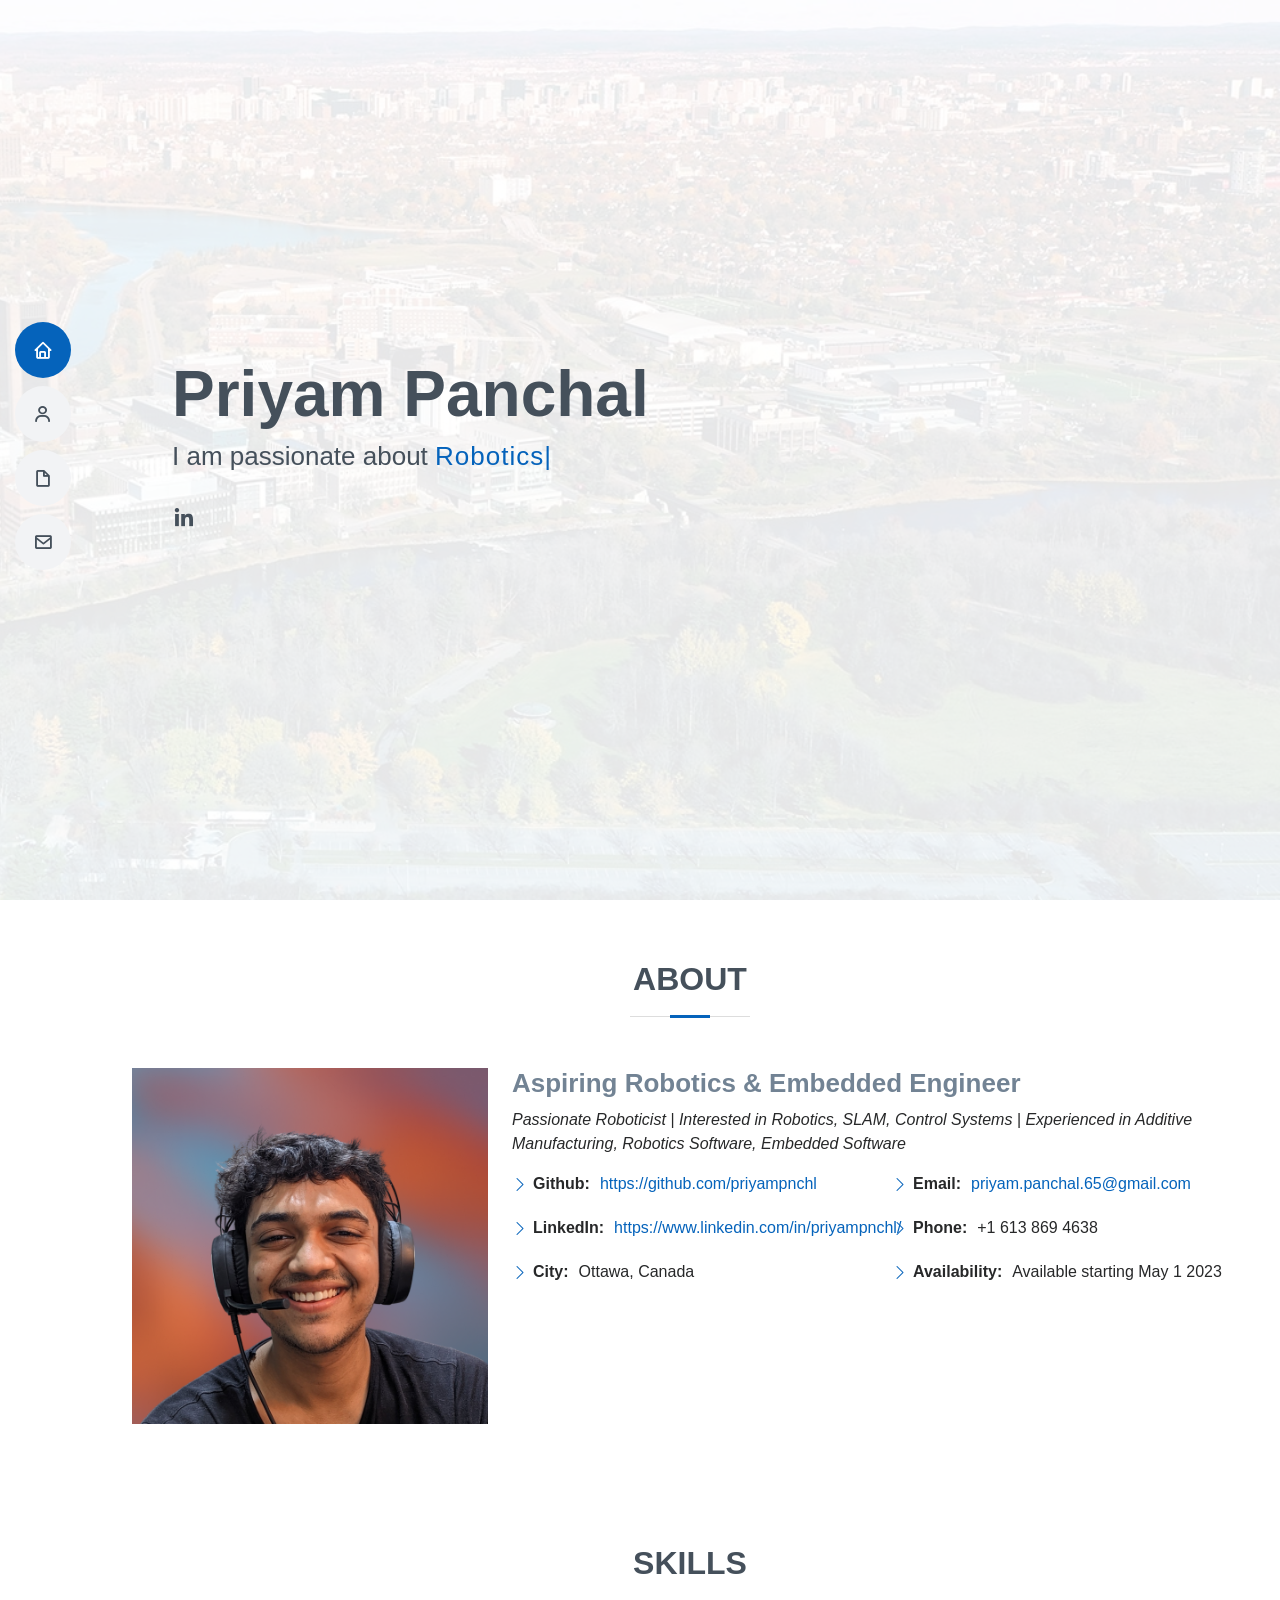
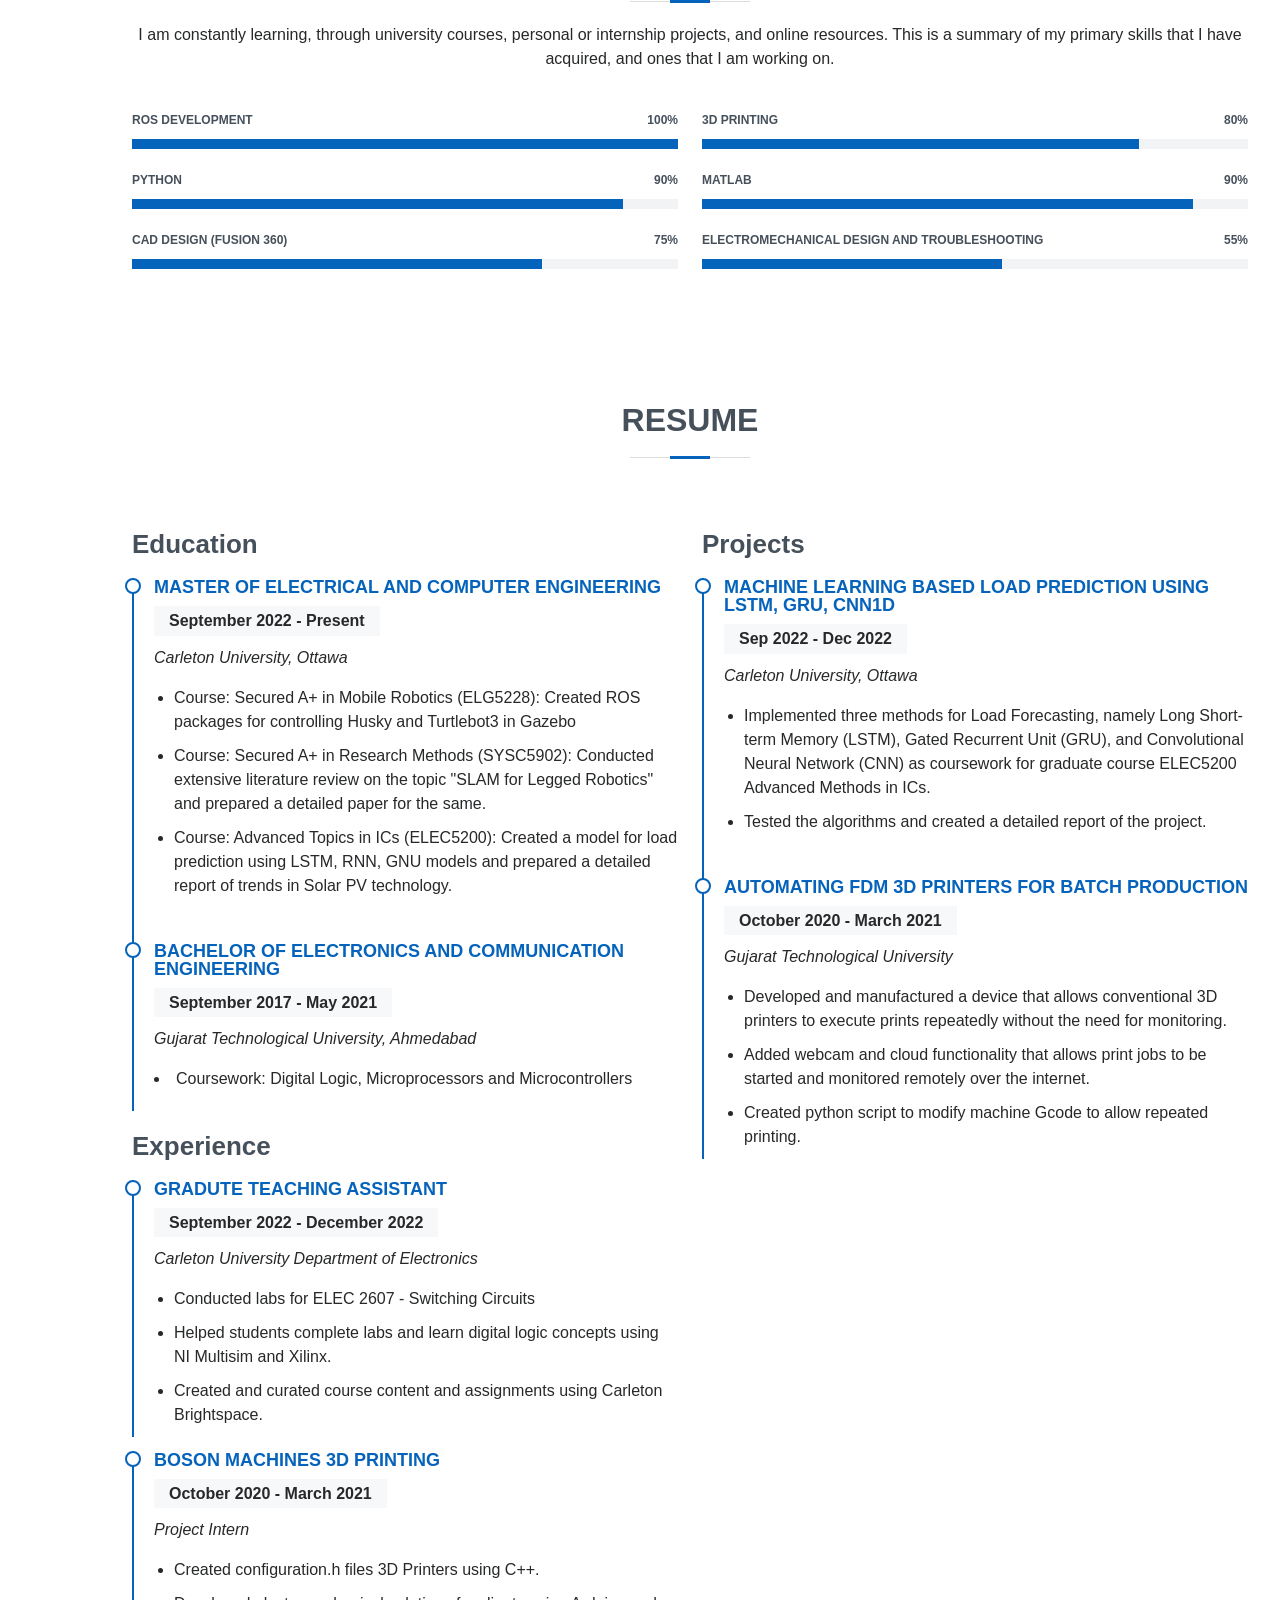
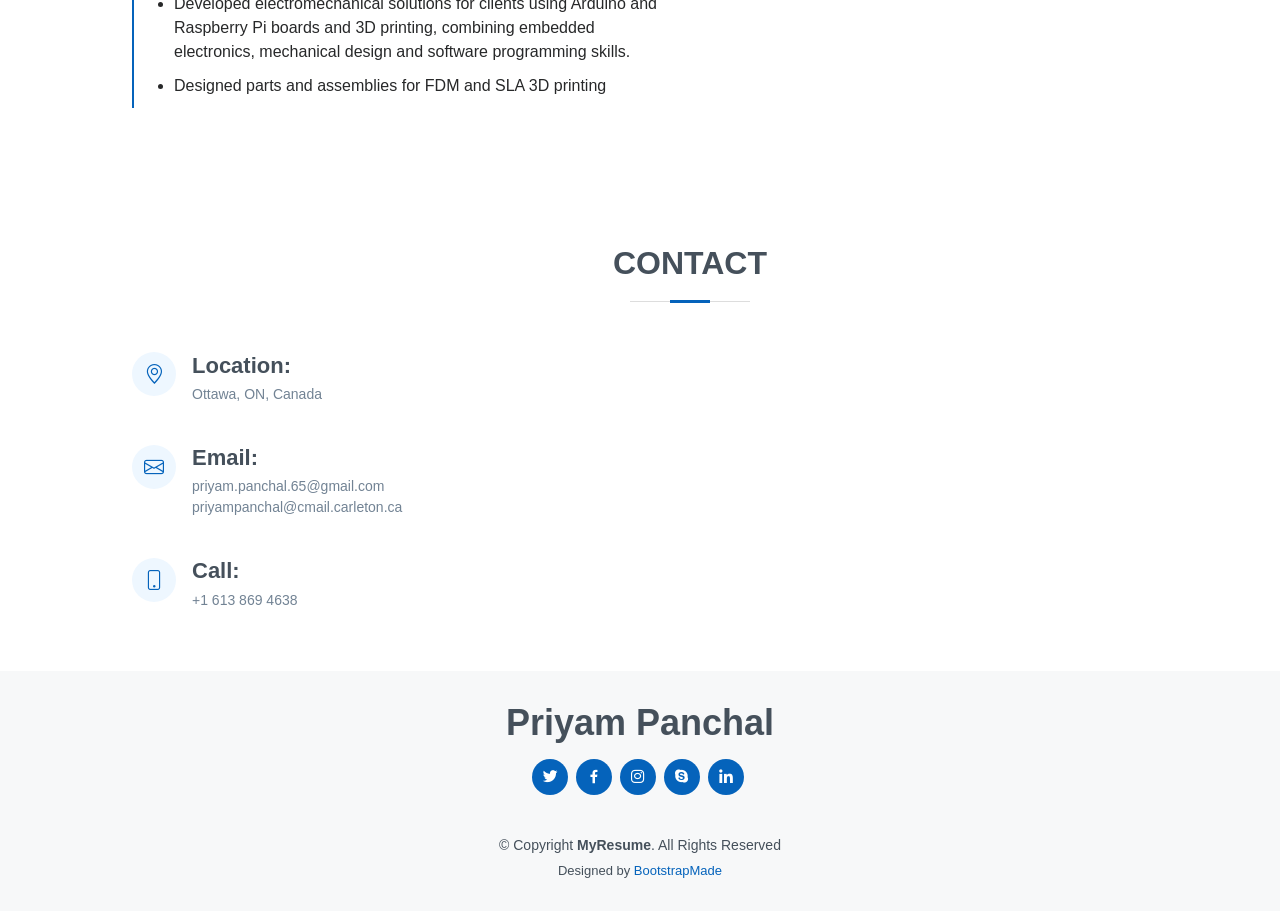
<file: index.html>
<!DOCTYPE html>
<html lang="en">

<head>
  <meta charset="utf-8">
  <meta content="width=device-width, initial-scale=1.0" name="viewport">

  <title>Priyam Panchal</title>
  <meta content="" name="description">
  <meta content="" name="keywords">

  <!-- Favicons -->
  <link href="assets\img\favicon-32x32.png" rel="icon">
  <link href="assets/img/apple-touch-icon.png" rel="apple-touch-icon">


  <!-- Vendor CSS Files -->
  <link href="assets/vendor/aos/aos.css" rel="stylesheet">
  <link href="assets/vendor/bootstrap/css/bootstrap.min.css" rel="stylesheet">
  <link href="assets/vendor/bootstrap-icons/bootstrap-icons.css" rel="stylesheet">
  <link href="assets/vendor/boxicons/css/boxicons.min.css" rel="stylesheet">
  <link href="assets/vendor/glightbox/css/glightbox.min.css" rel="stylesheet">
  <link href="assets/vendor/swiper/swiper-bundle.min.css" rel="stylesheet">


  <!-- Template Main CSS File -->
  <link href="assets/css/style.css" rel="stylesheet">

  <!-- =======================================================
  * Template Name: MyResume - v4.10.0
  * Template URL: https://bootstrapmade.com/free-html-bootstrap-template-my-resume/
  * Author: BootstrapMade.com
  * License: https://bootstrapmade.com/license/
  ======================================================== -->
</head>

<body>

  <!-- ======= Mobile nav toggle button ======= -->
  <!-- <button type="button" class="mobile-nav-toggle d-xl-none"><i class="bi bi-list mobile-nav-toggle"></i></button> -->
  <i class="bi bi-list mobile-nav-toggle d-lg-none"></i>
  <!-- ======= Header ======= -->
  <header id="header" class="d-flex flex-column justify-content-center">

    <nav id="navbar" class="navbar nav-menu">
      <ul>
        <li><a href="#hero" class="nav-link scrollto active"><i class="bx bx-home"></i> <span>Home</span></a></li>
        <li><a href="#about" class="nav-link scrollto"><i class="bx bx-user"></i> <span>About</span></a></li>
        <li><a href="#resume" class="nav-link scrollto"><i class="bx bx-file-blank"></i> <span>Resume</span></a></li>
        <!-- <li><a href="#portfolio" class="nav-link scrollto"><i class="bx bx-book-content"></i> <span>Portfolio</span></a> -->
        </li>
        <!-- <li><a href="#services" class="nav-link scrollto"><i class="bx bx-server"></i> <span>Services</span></a></li> -->
        <li><a href="#contact" class="nav-link scrollto"><i class="bx bx-envelope"></i> <span>Contact</span></a></li>
      </ul>
    </nav><!-- .nav-menu -->

  </header><!-- End Header -->

  <!-- ======= Hero Section ======= -->
  <section id="hero" class="d-flex flex-column justify-content-center">
    <div class="container" data-aos="zoom-in" data-aos-delay="100">
      <h1>Priyam Panchal</h1>
      <p>I am passionate about <span class="typed" data-typed-items="Robotics, Software, Building Solutions"></span></p>
      <div class="social-links">
        <!-- <a href="#" class="twitter"><i class="bx bxl-twitter"></i></a> -->
        <!-- <a href="#" class="facebook"><i class="bx bxl-facebook"></i></a> -->
        <!-- <a href="#" class="instagram"><i class="bx bxl-instagram"></i></a> -->
        <!-- <a href="#" class="google-plus"><i class="bx bxl-skype"></i></a> -->
        <a href="https://www.linkedin.com/in/priyampnchl/" class="linkedin"><i class="bx bxl-linkedin"></i></a>
      </div>
    </div>
  </section><!-- End Hero -->

  <main id="main">

    <!-- ======= About Section ======= -->
    <section id="about" class="about">
      <div class="container" data-aos="fade-up">

        <div class="section-title">
          <h2>About</h2>
          <p></p>
        </div>

        <div class="row">
          <div class="col-lg-4">
            <img src="assets\img\Me_blur_bg.png" class="img-fluid" alt="">
          </div>
          <div class="col-lg-8 pt-4 pt-lg-0 content">
            <h3>Aspiring Robotics &amp; Embedded Engineer</h3>
            <p class="fst-italic">
              Passionate Roboticist | Interested in Robotics, SLAM, Control Systems | Experienced in Additive
              Manufacturing, Robotics Software, Embedded Software
            </p>
            <div class="row">
              <div class="col-lg-6">
                <ul>
                  <li><i class="bi bi-chevron-right"></i> <strong>Github:</strong>
                    <span><a href="https://github.com/priyampnchl ">https://github.com/priyampnchl</a></span>
                  </li>
                  <li><i class="bi bi-chevron-right"></i> <strong>LinkedIn:</strong>
                    <span><a
                        href="https://www.linkedin.com/in/priyampnchl/">https://www.linkedin.com/in/priyampnchl/</a></span>
                  </li>
                  <li><i class="bi bi-chevron-right"></i> <strong>City:</strong> <span>Ottawa, Canada</span></li>
                </ul>
              </div>
              <div class="col-lg-6">
                <ul>

                  <li><i class="bi bi-chevron-right"></i> <strong>Email:</strong>
                    <span><a href="mailto:priyam.panchal.65@gmail.com">priyam.panchal.65@gmail.com</a></span>
                  </li>
                  <li><i class="bi bi-chevron-right"></i> <strong>Phone:</strong> <span>+1 613 869 4638</span></li>
                  <li><i class="bi bi-chevron-right"></i> <strong>Availability:</strong> <span>Available starting May 1
                      2023</span></li>
                </ul>
              </div>
            </div>
            <p>

            </p>
          </div>
        </div>

      </div>
    </section><!-- End About Section -->

    <!-- ======= Skills Section ======= -->
    <section id="skills" class="skills section-bg">
      <div class="container" data-aos="fade-up">

        <div class="section-title">
          <h2>Skills</h2>
          <p>I am constantly learning, through university courses, personal or internship projects, and online
            resources. This is a summary of my primary skills that I have acquired, and ones that I am working on.</p>
        </div>

        <div class="row skills-content">

          <div class="col-lg-6">

            <div class="progress">
              <span class="skill">ROS Development <i class="val">100%</i></span>
              <div class="progress-bar-wrap">
                <div class="progress-bar" role="progressbar" aria-valuenow="100" aria-valuemin="0" aria-valuemax="100">
                </div>
              </div>
            </div>

            <div class="progress">
              <span class="skill">Python <i class="val">90%</i></span>
              <div class="progress-bar-wrap">
                <div class="progress-bar" role="progressbar" aria-valuenow="90" aria-valuemin="0" aria-valuemax="100">
                </div>
              </div>
            </div>

            <div class="progress">
              <span class="skill">CAD Design (Fusion 360) <i class="val">75%</i></span>
              <div class="progress-bar-wrap">
                <div class="progress-bar" role="progressbar" aria-valuenow="75" aria-valuemin="0" aria-valuemax="100">
                </div>
              </div>
            </div>

          </div>

          <div class="col-lg-6">

            <div class="progress">
              <span class="skill">3D printing <i class="val">80%</i></span>
              <div class="progress-bar-wrap">
                <div class="progress-bar" role="progressbar" aria-valuenow="80" aria-valuemin="0" aria-valuemax="100">
                </div>
              </div>
            </div>

            <div class="progress">
              <span class="skill">MATLAB <i class="val">90%</i></span>
              <div class="progress-bar-wrap">
                <div class="progress-bar" role="progressbar" aria-valuenow="90" aria-valuemin="0" aria-valuemax="100">
                </div>
              </div>
            </div>

            <div class="progress">
              <span class="skill">Electromechanical design and troubleshooting <i class="val">55%</i></span>
              <div class="progress-bar-wrap">
                <div class="progress-bar" role="progressbar" aria-valuenow="55" aria-valuemin="0" aria-valuemax="100">
                </div>
              </div>
            </div>
          </div>
        </div>
      </div>
    </section><!-- End Skills Section -->

    <!-- ======= Resume Section ======= -->
    <section id="resume" class="resume">
      <div class="container aos-init aos-animate" data-aos="fade-up">

        <div class="section-title">
          <h2>Resume</h2>
        </div>

        <div class="row">
          <div class="col-lg-6">
            <h3 class="resume-title">Education</h3>
            <div class="resume-item">
              <h4>Master of Electrical and Computer Engineering</h4>
              <h5>September 2022 - Present</h5>
              <p><em>Carleton University, Ottawa</em></p>
              <ul>
                <li>Course: Secured A+ in Mobile Robotics (ELG5228): Created ROS packages for controlling Husky and
                  Turtlebot3 in Gazebo </li>
                <li>Course: Secured A+ in Research Methods (SYSC5902): Conducted extensive literature review on the
                  topic "SLAM for Legged Robotics" and prepared a detailed paper for the same.</li>
                <li>Course: Advanced Topics in ICs (ELEC5200): Created a model for load prediction using LSTM, RNN, GNU
                  models and prepared a detailed report of trends in Solar PV technology.</li>
              </ul>
            </div>
            <div class="resume-item">
              <h4>Bachelor of Electronics and Communication Engineering</h4>
              <h5>September 2017 - May 2021</h5>
              <p><em>Gujarat Technological University, Ahmedabad</em></p>
              <li>Coursework: Digital Logic, Microprocessors and Microcontrollers</li>
            </div>
            <h3 class="resume-title">Experience</h3>
            <div class="resume-item pb-0">
              <h4>Gradute Teaching Assistant</h4>
              <h5>September 2022 - December 2022</h5>
              <p><em>Carleton University Department of Electronics</em></p>
              <ul>
                <li>Conducted labs for ELEC 2607 - Switching Circuits</li>
                <li>Helped students complete labs and learn digital logic concepts using NI Multisim and Xilinx.</li>
                <li>Created and curated course content and assignments using Carleton Brightspace.</li>
              </ul>
            </div>
            <div class="resume-item pb-0">
              <h4>Boson Machines 3D Printing</h4>
              <h5>October 2020 - March 2021</h5>
              <p><em>Project Intern</em></p>
              <ul>
                <li>Created configuration.h files 3D Printers using C++. </li>
                <li>Developed electromechanical solutions for clients using Arduino and Raspberry Pi boards and 3D
                  printing, combining embedded electronics, mechanical design and software programming skills. </li>
                <li>Designed parts and assemblies for FDM and SLA 3D printing</li>
              </ul>
            </div>
          </div>
          <div class="col-lg-6">
            <h3 class="resume-title">Projects</h3>
            <div class="resume-item">
              <h4>Machine Learning Based Load Prediction Using LSTM, GRU, CNN1d</h4>
              <h5>Sep 2022 - Dec 2022</h5>
              <p><em>Carleton University, Ottawa</em></p>
              <ul>
                <li>Implemented three methods for Load Forecasting, namely Long Short-term Memory (LSTM), Gated
                  Recurrent Unit (GRU), and Convolutional Neural Network (CNN) as coursework for graduate course
                  ELEC5200 Advanced Methods in ICs.</li>
                <li>Tested the algorithms and created a detailed report of the project.</li>
              </ul>
            </div>
            <div class="resume-item">
              <h4>Automating FDM 3D printers for batch production</h4>
              <h5>October 2020 - March 2021</h5>
              <p><em>Gujarat Technological University</em></p>
              <ul>
                <li>Developed and manufactured a device that allows conventional 3D printers to execute prints
                  repeatedly without the need for monitoring.</li>
                <li>Added webcam and cloud functionality that allows print jobs to be started and monitored remotely
                  over the internet.</li>
                <li>Created python script to modify machine Gcode to allow repeated printing.</li>
              </ul>
            </div>
          </div>
        </div>

      </div>
    </section>

    <!-- ======= Portfolio Section ======= -->
    <!-- <section id="portfolio" class="portfolio section-bg">
      <div class="container" data-aos="fade-up">

        <div class="section-title">
          <h2>Portfolio</h2>
          <p>A collection of most of my past projects, ranging from 3D printing, robotics, and 3D visualisation. </p>
        </div>

        <div class="row">
          <div class="col-lg-12 d-flex justify-content-center" data-aos="fade-up" data-aos-delay="100">
            <ul id="portfolio-flters">
              <li data-filter="*" class="filter-active">All</li>
              <li data-filter=".filter-app">Robotics</li>
              <li data-filter=".filter-card">3D Printing</li>
              <li data-filter=".filter-web">Product Engineering</li>
            </ul>
          </div>
        </div>

        <div class="row portfolio-container" data-aos="fade-up" data-aos-delay="200">

          <div class="col-lg-4 col-md-6 portfolio-item filter-app">
            <div class="portfolio-wrap">
              <img src="assets/img/portfolio/portfolio-1.jpg" class="img-fluid" alt="">
              <div class="portfolio-info">
                <h4>App 1</h4>
                <p>App</p>
                <div class="portfolio-links">
                  <a href="assets/img/portfolio/portfolio-1.jpg" data-gallery="portfolioGallery"
                    class="portfolio-lightbox" title="App 1"><i class="bx bx-plus"></i></a>
                  <a href="portfolio-details.html" class="portfolio-details-lightbox" data-glightbox="type: external"
                    title="Portfolio Details"><i class="bx bx-link"></i></a>
                </div>
              </div>
            </div>
          </div>

          <div class="col-lg-4 col-md-6 portfolio-item filter-web">
            <div class="portfolio-wrap">
              <img src="assets/img/portfolio/portfolio-2.jpg" class="img-fluid" alt="">
              <div class="portfolio-info">
                <h4>Web 3</h4>
                <p>Web</p>
                <div class="portfolio-links">
                  <a href="assets/img/portfolio/portfolio-2.jpg" data-gallery="portfolioGallery"
                    class="portfolio-lightbox" title="Web 3"><i class="bx bx-plus"></i></a>
                  <a href="portfolio-details.html" class="portfolio-details-lightbox" data-glightbox="type: external"
                    title="Portfolio Details"><i class="bx bx-link"></i></a>
                </div>
              </div>
            </div>
          </div>

          <div class="col-lg-4 col-md-6 portfolio-item filter-app">
            <div class="portfolio-wrap">
              <img src="assets/img/portfolio/portfolio-3.jpg" class="img-fluid" alt="">
              <div class="portfolio-info">
                <h4>App 2</h4>
                <p>App</p>
                <div class="portfolio-links">
                  <a href="assets/img/portfolio/portfolio-3.jpg" data-gallery="portfolioGallery"
                    class="portfolio-lightbox" title="App 2"><i class="bx bx-plus"></i></a>
                  <a href="portfolio-details.html" class="portfolio-details-lightbox" data-glightbox="type: external"
                    title="Portfolio Details"><i class="bx bx-link"></i></a>
                </div>
              </div>
            </div>
          </div>

          <div class="col-lg-4 col-md-6 portfolio-item filter-card">
            <div class="portfolio-wrap">
              <img src="assets/img/portfolio/portfolio-4.jpg" class="img-fluid" alt="">
              <div class="portfolio-info">
                <h4>Card 2</h4>
                <p>Card</p>
                <div class="portfolio-links">
                  <a href="assets/img/portfolio/portfolio-4.jpg" data-gallery="portfolioGallery"
                    class="portfolio-lightbox" title="Card 2"><i class="bx bx-plus"></i></a>
                  <a href="portfolio-details.html" class="portfolio-details-lightbox" data-glightbox="type: external"
                    title="Portfolio Details"><i class="bx bx-link"></i></a>
                </div>
              </div>
            </div>
          </div>

          <div class="col-lg-4 col-md-6 portfolio-item filter-web">
            <div class="portfolio-wrap">
              <img src="assets/img/portfolio/portfolio-5.jpg" class="img-fluid" alt="">
              <div class="portfolio-info">
                <h4>Web 2</h4>
                <p>Web</p>
                <div class="portfolio-links">
                  <a href="assets/img/portfolio/portfolio-5.jpg" data-gallery="portfolioGallery"
                    class="portfolio-lightbox" title="Web 2"><i class="bx bx-plus"></i></a>
                  <a href="portfolio-details.html" class="portfolio-details-lightbox" data-glightbox="type: external"
                    title="Portfolio Details"><i class="bx bx-link"></i></a>
                </div>
              </div>
            </div>
          </div>

          <div class="col-lg-4 col-md-6 portfolio-item filter-app">
            <div class="portfolio-wrap">
              <img src="assets/img/portfolio/portfolio-6.jpg" class="img-fluid" alt="">
              <div class="portfolio-info">
                <h4>App 3</h4>
                <p>App</p>
                <div class="portfolio-links">
                  <a href="assets/img/portfolio/portfolio-6.jpg" data-gallery="portfolioGallery"
                    class="portfolio-lightbox" title="App 3"><i class="bx bx-plus"></i></a>
                  <a href="portfolio-details.html" class="portfolio-details-lightbox" data-glightbox="type: external"
                    title="Portfolio Details"><i class="bx bx-link"></i></a>
                </div>
              </div>
            </div>
          </div>

          <div class="col-lg-4 col-md-6 portfolio-item filter-card">
            <div class="portfolio-wrap">
              <img src="assets/img/portfolio/portfolio-7.jpg" class="img-fluid" alt="">
              <div class="portfolio-info">
                <h4>Card 1</h4>
                <p>Card</p>
                <div class="portfolio-links">
                  <a href="assets/img/portfolio/portfolio-7.jpg" data-gallery="portfolioGallery"
                    class="portfolio-lightbox" title="Card 1"><i class="bx bx-plus"></i></a>
                  <a href="portfolio-details.html" class="portfolio-details-lightbox" data-glightbox="type: external"
                    title="Portfolio Details"><i class="bx bx-link"></i></a>
                </div>
              </div>
            </div>
          </div>

          <div class="col-lg-4 col-md-6 portfolio-item filter-card">
            <div class="portfolio-wrap">
              <img src="assets/img/portfolio/portfolio-8.jpg" class="img-fluid" alt="">
              <div class="portfolio-info">
                <h4>Card 3</h4>
                <p>Card</p>
                <div class="portfolio-links">
                  <a href="assets/img/portfolio/portfolio-8.jpg" data-gallery="portfolioGallery"
                    class="portfolio-lightbox" title="Card 3"><i class="bx bx-plus"></i></a>
                  <a href="portfolio-details.html" class="portfolio-details-lightbox" data-glightbox="type: external"
                    title="Portfolio Details"><i class="bx bx-link"></i></a>
                </div>
              </div>
            </div>
          </div>

          <div class="col-lg-4 col-md-6 portfolio-item filter-web">
            <div class="portfolio-wrap">
              <img src="assets/img/portfolio/portfolio-9.jpg" class="img-fluid" alt="">
              <div class="portfolio-info">
                <h4>Web 3</h4>
                <p>Web</p>
                <div class="portfolio-links">
                  <a href="assets/img/portfolio/portfolio-9.jpg" data-gallery="portfolioGallery"
                    class="portfolio-lightbox" title="Web 3"><i class="bx bx-plus"></i></a>
                  <a href="portfolio-details.html" class="portfolio-details-lightbox" data-glightbox="type: external"
                    title="Portfolio Details"><i class="bx bx-link"></i></a>
                </div>
              </div>
            </div>
          </div>

        </div>

      </div>
    </section>End Portfolio Section -->

    <!-- ======= Contact Section ======= -->
    <section id="contact" class="contact">
      <div class="container" data-aos="fade-up">

        <div class="section-title">
          <h2>Contact</h2>
        </div>

        <div class="col-lg-4">
          <div class="info">
            <div class="address">
              <i class="bi bi-geo-alt"></i>
              <h4>Location:</h4>
              <p>Ottawa, ON, Canada</p>
            </div>

            <div class="email">
              <i class="bi bi-envelope"></i>
              <h4>Email:</h4>
              <p>priyam.panchal.65@gmail.com</p>
              <p>priyampanchal@cmail.carleton.ca</p>
            </div>

            <div class="phone">
              <i class="bi bi-phone"></i>
              <h4>Call:</h4>
              <p>+1 613 869 4638</p>
            </div>


          </div>

          <!-- <div class="col-lg-8 mt-5 mt-lg-0">

            <form action="forms/contact.php" method="post" role="form" class="php-email-form">
              <div class="row">
                <div class="col-md-6 form-group">
                  <input type="text" name="name" class="form-control" id="name" placeholder="Your Name" required>
                </div>
                <div class="col-md-6 form-group mt-3 mt-md-0">
                  <input type="email" class="form-control" name="email" id="email" placeholder="Your Email" required>
                </div>
              </div>
              <div class="form-group mt-3">
                <input type="text" class="form-control" name="subject" id="subject" placeholder="Subject" required>
              </div>
              <div class="form-group mt-3">
                <textarea class="form-control" name="message" rows="5" placeholder="Message" required></textarea>
              </div>
              <div class="my-3">
                <div class="loading">Loading</div>
                <div class="error-message"></div>
                <div class="sent-message">Your message has been sent. Thank you!</div>
              </div>
              <div class="text-center"><button type="submit">Send Message</button></div>
            </form>

          </div> -->

        </div>

      </div>
    </section><!-- End Contact Section -->

  </main><!-- End #main -->

  <!-- ======= Footer ======= -->
  <footer id="footer">
    <div class="container">
      <h3>Priyam Panchal</h3>
      <!-- <p>Et aut eum quis fuga eos sunt ipsa nihil. Labore corporis magni eligendi fuga maxime saepe commodi placeat.</p> -->
      <div class="social-links">
        <a href="#" class="twitter"><i class="bx bxl-twitter"></i></a>
        <a href="#" class="facebook"><i class="bx bxl-facebook"></i></a>
        <a href="#" class="instagram"><i class="bx bxl-instagram"></i></a>
        <a href="#" class="google-plus"><i class="bx bxl-skype"></i></a>
        <a href="#" class="linkedin"><i class="bx bxl-linkedin"></i></a>
      </div>
      <div class="copyright">
        &copy; Copyright <strong><span>MyResume</span></strong>. All Rights Reserved
      </div>
      <div class="credits">
        <!-- All the links in the footer should remain intact. -->
        <!-- You can delete the links only if you purchased the pro version. -->
        <!-- Licensing information: [license-url] -->
        <!-- Purchase the pro version with working PHP/AJAX contact form: https://bootstrapmade.com/free-html-bootstrap-template-my-resume/ -->
        Designed by <a href="https://bootstrapmade.com/">BootstrapMade</a>
      </div>
    </div>
  </footer><!-- End Footer -->

  <div id="preloader"></div>
  <a href="#" class="back-to-top d-flex align-items-center justify-content-center"><i
      class="bi bi-arrow-up-short"></i></a>

  <!-- Vendor JS Files -->
  <script src="assets/vendor/purecounter/purecounter_vanilla.js"></script>
  <script src="assets/vendor/aos/aos.js"></script>
  <script src="assets/vendor/bootstrap/js/bootstrap.bundle.min.js"></script>
  <script src="assets/vendor/glightbox/js/glightbox.min.js"></script>
  <script src="assets/vendor/isotope-layout/isotope.pkgd.min.js"></script>
  <script src="assets/vendor/swiper/swiper-bundle.min.js"></script>
  <script src="assets/vendor/typed.js/typed.min.js"></script>
  <script src="assets/vendor/waypoints/noframework.waypoints.js"></script>
  <script src="assets/vendor/php-email-form/validate.js"></script>

  <!-- Template Main JS File -->
  <script src="assets/js/main.js"></script>

</body>

</html>
</file>
<file: assets/css/style.css>
/**
* Template Name: MyResume - v4.10.0
* Template URL: https://bootstrapmade.com/free-html-bootstrap-template-my-resume/
* Author: BootstrapMade.com
* License: https://bootstrapmade.com/license/
*/

/*--------------------------------------------------------------
# General
--------------------------------------------------------------*/
body {
  font-family: "Open Sans", sans-serif;
  color: #272829;
}

a {
  color: #0563bb;
  text-decoration: none;
}

a:hover {
  color: #067ded;
  text-decoration: none;
}

h1,
h2,
h3,
h4,
h5,
h6 {
  font-family: "Raleway", sans-serif;
}

/*--------------------------------------------------------------
# Back to top button
--------------------------------------------------------------*/
.back-to-top {
  position: fixed;
  visibility: hidden;
  opacity: 0;
  right: 15px;
  bottom: 15px;
  z-index: 996;
  background: #0563bb;
  width: 40px;
  height: 40px;
  border-radius: 50px;
  transition: all 0.4s;
}

.back-to-top i {
  font-size: 28px;
  color: #fff;
  line-height: 0;
}

.back-to-top:hover {
  background: #0678e3;
  color: #fff;
}

.back-to-top.active {
  visibility: visible;
  opacity: 1;
}

/*--------------------------------------------------------------
# Preloader
--------------------------------------------------------------*/
#preloader {
  position: fixed;
  top: 0;
  left: 0;
  right: 0;
  bottom: 0;
  z-index: 9999;
  overflow: hidden;
  background: #fff;
}

#preloader:before {
  content: "";
  position: fixed;
  top: calc(50% - 30px);
  left: calc(50% - 30px);
  border: 6px solid #0563bb;
  border-top-color: #fff;
  border-bottom-color: #fff;
  border-radius: 50%;
  width: 60px;
  height: 60px;
  -webkit-animation: animate-preloader 1s linear infinite;
  animation: animate-preloader 1s linear infinite;
}

@-webkit-keyframes animate-preloader {
  0% {
    transform: rotate(0deg);
  }

  100% {
    transform: rotate(360deg);
  }
}

@keyframes animate-preloader {
  0% {
    transform: rotate(0deg);
  }

  100% {
    transform: rotate(360deg);
  }
}

/*--------------------------------------------------------------
# Disable aos animation delay on mobile devices
--------------------------------------------------------------*/
@media screen and (max-width: 768px) {
  [data-aos-delay] {
    transition-delay: 0 !important;
  }
}

/*--------------------------------------------------------------
# Header
--------------------------------------------------------------*/
#header {
  position: fixed;
  top: 0;
  left: 0;
  bottom: 0;
  z-index: 9997;
  transition: all 0.5s;
  padding: 15px;
  overflow-y: auto;
}

@media (max-width: 991px) {
  #header {
    width: 300px;
    background: #fff;
    border-right: 1px solid #e6e9ec;
    left: -300px;
  }
}

@media (min-width: 991px) {
  #main {
    margin-left: 100px;
  }
}

/*--------------------------------------------------------------
# Navigation Menu
--------------------------------------------------------------*/
/**
* Desktop Navigation 
*/
.nav-menu {
  padding: 0;
  display: block;
}

.nav-menu * {
  margin: 0;
  padding: 0;
  list-style: none;
}

.nav-menu>ul>li {
  position: relative;
  white-space: nowrap;
}

.nav-menu a,
.nav-menu a:focus {
  display: flex;
  align-items: center;
  color: #45505b;
  padding: 10px 18px;
  margin-bottom: 8px;
  transition: 0.3s;
  font-size: 15px;
  border-radius: 50px;
  background: #f2f3f5;
  height: 56px;
  width: 100%;
  overflow: hidden;
  transition: 0.3s;
}

.nav-menu a i,
.nav-menu a:focus i {
  font-size: 20px;
}

.nav-menu a span,
.nav-menu a:focus span {
  padding: 0 5px 0 7px;
  color: #45505b;
}

@media (min-width: 992px) {

  .nav-menu a,
  .nav-menu a:focus {
    width: 56px;
  }

  .nav-menu a span,
  .nav-menu a:focus span {
    display: none;
    color: #fff;
  }
}

.nav-menu a:hover,
.nav-menu .active,
.nav-menu .active:focus,
.nav-menu li:hover>a {
  color: #fff;
  background: #0563bb;
}

.nav-menu a:hover span,
.nav-menu .active span,
.nav-menu .active:focus span,
.nav-menu li:hover>a span {
  color: #fff;
}

.nav-menu a:hover,
.nav-menu li:hover>a {
  width: 100%;
  color: #fff;
}

.nav-menu a:hover span,
.nav-menu li:hover>a span {
  display: block;
}

/**
* Mobile Navigation 
*/
.mobile-nav-toggle {
  position: fixed;
  right: 10px;
  top: 10px;
  z-index: 9998;
  border: 0;
  background: none;
  font-size: 28px;
  transition: all 0.4s;
  outline: none !important;
  line-height: 0;
  cursor: pointer;
  border-radius: 50px;
  padding: 5px;
}

.mobile-nav-toggle i {
  color: #45505b;
}

.mobile-nav-active {
  overflow: hidden;
}

.mobile-nav-active #header {
  left: 0;
}

.mobile-nav-active .mobile-nav-toggle {
  color: #fff;
  background-color: #0563bb;
}

/*--------------------------------------------------------------
# Hero Section
--------------------------------------------------------------*/
#hero {
  width: 100%;
  height: 100vh;
  background: url("../img/carleton-university-skyview-sept-2020-1600w-2.jpg") top right no-repeat;
  background-size: cover;
  position: relative;
}

@media (min-width: 992px) {
  #hero {
    padding-left: 160px;
  }
}

#hero:before {
  content: "";
  background: rgba(255, 255, 255, 0.9);
  position: absolute;
  bottom: 0;
  top: 0;
  left: 0;
  right: 0;
}

#hero h1 {
  margin: 0;
  font-size: 64px;
  font-weight: 700;
  line-height: 56px;
  color: #45505b;
}

#hero p {
  color: #45505b;
  margin: 15px 0 0 0;
  font-size: 26px;
  font-family: "Poppins", sans-serif;
}

#hero p span {
  color: #0563bb;
  letter-spacing: 1px;
}

#hero .social-links {
  margin-top: 30px;
}

#hero .social-links a {
  font-size: 24px;
  display: inline-block;
  color: #45505b;
  line-height: 1;
  margin-right: 20px;
  transition: 0.3s;
}

#hero .social-links a:hover {
  color: #0563bb;
}

@media (max-width: 992px) {
  #hero {
    text-align: center;
  }

  #hero h1 {
    font-size: 32px;
    line-height: 36px;
  }

  #hero p {
    margin-top: 10px;
    font-size: 20px;
    line-height: 24px;
  }
}

/*--------------------------------------------------------------
# Sections General
--------------------------------------------------------------*/
section {
  padding: 60px 0;
  overflow: hidden;
}

.section-title {
  text-align: center;
  padding-bottom: 30px;
}

.section-title h2 {
  font-size: 32px;
  font-weight: bold;
  text-transform: uppercase;
  margin-bottom: 20px;
  padding-bottom: 20px;
  position: relative;
  color: #45505b;
}

.section-title h2::before {
  content: "";
  position: absolute;
  display: block;
  width: 120px;
  height: 1px;
  background: #ddd;
  bottom: 1px;
  left: calc(50% - 60px);
}

.section-title h2::after {
  content: "";
  position: absolute;
  display: block;
  width: 40px;
  height: 3px;
  background: #0563bb;
  bottom: 0;
  left: calc(50% - 20px);
}

.section-title p {
  margin-bottom: 0;
}

/*--------------------------------------------------------------
# About
--------------------------------------------------------------*/
.about .content h3 {
  font-weight: 700;
  font-size: 26px;
  color: #728394;
}

.about .content ul {
  list-style: none;
  padding: 0;
}

.about .content ul li {
  margin-bottom: 20px;
  display: flex;
  align-items: center;
}

.about .content ul strong {
  margin-right: 10px;
}

.about .content ul i {
  font-size: 16px;
  margin-right: 5px;
  color: #0563bb;
  line-height: 0;
}

.about .content p:last-child {
  margin-bottom: 0;
}

/*--------------------------------------------------------------
# Facts
--------------------------------------------------------------*/
.facts .count-box {
  padding: 30px 30px 25px 30px;
  margin-top: 30px;
  width: 100%;
  position: relative;
  text-align: center;
  background: #fff;
}

.facts .count-box i {
  position: absolute;
  top: -25px;
  left: 50%;
  transform: translateX(-50%);
  font-size: 24px;
  background: #0563bb;
  color: #fff;
  border-radius: 50px;
  display: inline-flex;
  align-items: center;
  justify-content: center;
  width: 48px;
  height: 48px;
}

.facts .count-box span {
  font-size: 36px;
  display: block;
  font-weight: 600;
  color: #011426;
}

.facts .count-box p {
  padding: 0;
  margin: 0;
  font-family: "Raleway", sans-serif;
  font-size: 14px;
}

/*--------------------------------------------------------------
# Akills
--------------------------------------------------------------*/
.skills .progress {
  height: 60px;
  display: block;
  background: none;
  border-radius: 0;
}

.skills .progress .skill {
  padding: 10px 0;
  margin: 0;
  text-transform: uppercase;
  display: block;
  font-weight: 600;
  font-family: "Poppins", sans-serif;
  color: #45505b;
}

.skills .progress .skill .val {
  float: right;
  font-style: normal;
}

.skills .progress-bar-wrap {
  background: #f2f3f5;
}

.skills .progress-bar {
  width: 1px;
  height: 10px;
  transition: 0.9s;
  background-color: #0563bb;
}

/*--------------------------------------------------------------
# Resume
--------------------------------------------------------------*/
.resume .resume-title {
  font-size: 26px;
  font-weight: 700;
  margin-top: 20px;
  margin-bottom: 20px;
  color: #45505b;
}

.resume .resume-item {
  padding: 0 0 20px 20px;
  margin-top: -2px;
  border-left: 2px solid #0563bb;
  position: relative;
}

.resume .resume-item h4 {
  line-height: 18px;
  font-size: 18px;
  font-weight: 600;
  text-transform: uppercase;
  font-family: "Poppins", sans-serif;
  color: #0563bb;
  margin-bottom: 10px;
}

.resume .resume-item h5 {
  font-size: 16px;
  background: #f7f8f9;
  padding: 5px 15px;
  display: inline-block;
  font-weight: 600;
  margin-bottom: 10px;
}

.resume .resume-item ul {
  padding-left: 20px;
}

.resume .resume-item ul li {
  padding-bottom: 10px;
}

.resume .resume-item:last-child {
  padding-bottom: 0;
}

.resume .resume-item::before {
  content: "";
  position: absolute;
  width: 16px;
  height: 16px;
  border-radius: 50px;
  left: -9px;
  top: 0;
  background: #fff;
  border: 2px solid #0563bb;
}

/*--------------------------------------------------------------
# Portfolio
--------------------------------------------------------------*/
.portfolio .portfolio-item {
  margin-bottom: 30px;
}

.portfolio #portfolio-flters {
  padding: 0;
  margin: 0 auto 25px auto;
  list-style: none;
  text-align: center;
  background: #fff;
  border-radius: 50px;
  padding: 2px 15px;
}

.portfolio #portfolio-flters li {
  cursor: pointer;
  display: inline-block;
  padding: 10px 15px;
  font-size: 14px;
  font-weight: 600;
  line-height: 1;
  text-transform: uppercase;
  color: #272829;
  margin-bottom: 5px;
  transition: all 0.3s ease-in-out;
}

.portfolio #portfolio-flters li:hover,
.portfolio #portfolio-flters li.filter-active {
  color: #0563bb;
}

.portfolio #portfolio-flters li:last-child {
  margin-right: 0;
}

.portfolio .portfolio-wrap {
  transition: 0.3s;
  position: relative;
  overflow: hidden;
  z-index: 1;
  background: rgba(69, 80, 91, 0.8);
}

.portfolio .portfolio-wrap::before {
  content: "";
  background: rgba(255, 255, 255, 0.7);
  position: absolute;
  left: 30px;
  right: 30px;
  top: 30px;
  bottom: 30px;
  transition: all ease-in-out 0.3s;
  z-index: 2;
  opacity: 0;
}

.portfolio .portfolio-wrap .portfolio-info {
  opacity: 0;
  position: absolute;
  top: 0;
  left: 0;
  right: 0;
  bottom: 0;
  text-align: center;
  z-index: 3;
  transition: all ease-in-out 0.3s;
  display: flex;
  flex-direction: column;
  justify-content: center;
  align-items: center;
}

.portfolio .portfolio-wrap .portfolio-info::before {
  display: block;
  content: "";
  width: 48px;
  height: 48px;
  position: absolute;
  top: 35px;
  left: 35px;
  border-top: 3px solid #d7dce1;
  border-left: 3px solid #d7dce1;
  transition: all 0.5s ease 0s;
  z-index: 9994;
}

.portfolio .portfolio-wrap .portfolio-info::after {
  display: block;
  content: "";
  width: 48px;
  height: 48px;
  position: absolute;
  bottom: 35px;
  right: 35px;
  border-bottom: 3px solid #d7dce1;
  border-right: 3px solid #d7dce1;
  transition: all 0.5s ease 0s;
  z-index: 9994;
}

.portfolio .portfolio-wrap .portfolio-info h4 {
  font-size: 20px;
  color: #45505b;
  font-weight: 600;
}

.portfolio .portfolio-wrap .portfolio-info p {
  color: #45505b;
  font-size: 14px;
  text-transform: uppercase;
  padding: 0;
  margin: 0;
}

.portfolio .portfolio-wrap .portfolio-links {
  text-align: center;
  z-index: 4;
}

.portfolio .portfolio-wrap .portfolio-links a {
  color: #45505b;
  margin: 0 2px;
  font-size: 28px;
  display: inline-block;
  transition: 0.3s;
}

.portfolio .portfolio-wrap .portfolio-links a:hover {
  color: #148af9;
}

.portfolio .portfolio-wrap:hover::before {
  top: 0;
  left: 0;
  right: 0;
  bottom: 0;
  opacity: 1;
}

.portfolio .portfolio-wrap:hover .portfolio-info {
  opacity: 1;
}

.portfolio .portfolio-wrap:hover .portfolio-info::before {
  top: 15px;
  left: 15px;
}

.portfolio .portfolio-wrap:hover .portfolio-info::after {
  bottom: 15px;
  right: 15px;
}

/*--------------------------------------------------------------
# Portfolio Details
--------------------------------------------------------------*/
.portfolio-details {
  padding-top: 40px;
}

.portfolio-details .portfolio-details-slider img {
  width: 100%;
}

.portfolio-details .portfolio-details-slider .swiper-pagination {
  margin-top: 20px;
  position: relative;
}

.portfolio-details .portfolio-details-slider .swiper-pagination .swiper-pagination-bullet {
  width: 12px;
  height: 12px;
  background-color: #fff;
  opacity: 1;
  border: 1px solid #0563bb;
}

.portfolio-details .portfolio-details-slider .swiper-pagination .swiper-pagination-bullet-active {
  background-color: #0563bb;
}

.portfolio-details .portfolio-info {
  padding: 30px;
  box-shadow: 0px 0 30px rgba(69, 80, 91, 0.08);
}

.portfolio-details .portfolio-info h3 {
  font-size: 22px;
  font-weight: 700;
  margin-bottom: 20px;
  padding-bottom: 20px;
  border-bottom: 1px solid #eee;
}

.portfolio-details .portfolio-info ul {
  list-style: none;
  padding: 0;
  font-size: 15px;
}

.portfolio-details .portfolio-info ul li+li {
  margin-top: 10px;
}

.portfolio-details .portfolio-description {
  padding-top: 30px;
}

.portfolio-details .portfolio-description h2 {
  font-size: 26px;
  font-weight: 700;
  margin-bottom: 20px;
}

.portfolio-details .portfolio-description p {
  padding: 0;
}

/*--------------------------------------------------------------
# Services
--------------------------------------------------------------*/
.services .icon-box {
  text-align: center;
  padding: 70px 20px 80px 20px;
  transition: all ease-in-out 0.3s;
  background: #fff;
  box-shadow: 0px 5px 90px 0px rgba(110, 123, 131, 0.05);
}

.services .icon-box .icon {
  margin: 0 auto;
  width: 100px;
  height: 100px;
  display: flex;
  align-items: center;
  justify-content: center;
  transition: ease-in-out 0.3s;
  position: relative;
}

.services .icon-box .icon i {
  font-size: 36px;
  transition: 0.5s;
  position: relative;
}

.services .icon-box .icon svg {
  position: absolute;
  top: 0;
  left: 0;
}

.services .icon-box .icon svg path {
  transition: 0.5s;
  fill: #f5f5f5;
}

.services .icon-box h4 {
  font-weight: 600;
  margin: 10px 0 15px 0;
  font-size: 22px;
}

.services .icon-box h4 a {
  color: #45505b;
  transition: ease-in-out 0.3s;
}

.services .icon-box p {
  line-height: 24px;
  font-size: 14px;
  margin-bottom: 0;
}

.services .icon-box:hover {
  border-color: #fff;
  box-shadow: 0px 0 35px 0 rgba(0, 0, 0, 0.08);
}

.services .iconbox-blue i {
  color: #47aeff;
}

.services .iconbox-blue:hover .icon i {
  color: #fff;
}

.services .iconbox-blue:hover .icon path {
  fill: #47aeff;
}

.services .iconbox-orange i {
  color: #ffa76e;
}

.services .iconbox-orange:hover .icon i {
  color: #fff;
}

.services .iconbox-orange:hover .icon path {
  fill: #ffa76e;
}

.services .iconbox-pink i {
  color: #e80368;
}

.services .iconbox-pink:hover .icon i {
  color: #fff;
}

.services .iconbox-pink:hover .icon path {
  fill: #e80368;
}

.services .iconbox-yellow i {
  color: #ffbb2c;
}

.services .iconbox-yellow:hover .icon i {
  color: #fff;
}

.services .iconbox-yellow:hover .icon path {
  fill: #ffbb2c;
}

.services .iconbox-red i {
  color: #ff5828;
}

.services .iconbox-red:hover .icon i {
  color: #fff;
}

.services .iconbox-red:hover .icon path {
  fill: #ff5828;
}

.services .iconbox-teal i {
  color: #11dbcf;
}

.services .iconbox-teal:hover .icon i {
  color: #fff;
}

.services .iconbox-teal:hover .icon path {
  fill: #11dbcf;
}

/*--------------------------------------------------------------
# Testimonials
--------------------------------------------------------------*/
.testimonials .section-header {
  margin-bottom: 40px;
}

.testimonials .testimonials-carousel,
.testimonials .testimonials-slider {
  overflow: hidden;
}

.testimonials .testimonial-item {
  text-align: center;
}

.testimonials .testimonial-item .testimonial-img {
  width: 120px;
  border-radius: 50%;
  border: 4px solid #fff;
  margin: 0 auto;
}

.testimonials .testimonial-item h3 {
  font-size: 20px;
  font-weight: bold;
  margin: 10px 0 5px 0;
  color: #111;
}

.testimonials .testimonial-item h4 {
  font-size: 14px;
  color: #999;
  margin: 0 0 15px 0;
}

.testimonials .testimonial-item .quote-icon-left,
.testimonials .testimonial-item .quote-icon-right {
  color: #90c8fc;
  font-size: 26px;
}

.testimonials .testimonial-item .quote-icon-left {
  display: inline-block;
  left: -5px;
  position: relative;
}

.testimonials .testimonial-item .quote-icon-right {
  display: inline-block;
  right: -5px;
  position: relative;
  top: 10px;
}

.testimonials .testimonial-item p {
  font-style: italic;
  margin: 0 auto 15px auto;
}

.testimonials .swiper-pagination {
  margin-top: 20px;
  position: relative;
}

.testimonials .swiper-pagination .swiper-pagination-bullet {
  width: 12px;
  height: 12px;
  background-color: #fff;
  opacity: 1;
  border: 1px solid #0563bb;
}

.testimonials .swiper-pagination .swiper-pagination-bullet-active {
  background-color: #0563bb;
}

@media (min-width: 992px) {
  .testimonials .testimonial-item p {
    width: 80%;
  }
}

/*--------------------------------------------------------------
# Contact
--------------------------------------------------------------*/
.contact .info {
  width: 100%;
  background: #fff;
}

.contact .info i {
  font-size: 20px;
  color: #0563bb;
  float: left;
  width: 44px;
  height: 44px;
  background: #eef7ff;
  display: flex;
  justify-content: center;
  align-items: center;
  border-radius: 50px;
  transition: all 0.3s ease-in-out;
}

.contact .info h4 {
  padding: 0 0 0 60px;
  font-size: 22px;
  font-weight: 600;
  margin-bottom: 5px;
  color: #45505b;
}

.contact .info p {
  padding: 0 0 0 60px;
  margin-bottom: 0;
  font-size: 14px;
  color: #728394;
}

.contact .info .email,
.contact .info .phone {
  margin-top: 40px;
}

.contact .info .email:hover i,
.contact .info .address:hover i,
.contact .info .phone:hover i {
  background: #0563bb;
  color: #fff;
}

.contact .php-email-form {
  width: 100%;
  background: #fff;
}

.contact .php-email-form .form-group {
  padding-bottom: 8px;
}

.contact .php-email-form .error-message {
  display: none;
  color: #fff;
  background: #ed3c0d;
  text-align: left;
  padding: 15px;
  font-weight: 600;
}

.contact .php-email-form .error-message br+br {
  margin-top: 25px;
}

.contact .php-email-form .sent-message {
  display: none;
  color: #fff;
  background: #18d26e;
  text-align: center;
  padding: 15px;
  font-weight: 600;
}

.contact .php-email-form .loading {
  display: none;
  background: #fff;
  text-align: center;
  padding: 15px;
}

.contact .php-email-form .loading:before {
  content: "";
  display: inline-block;
  border-radius: 50%;
  width: 24px;
  height: 24px;
  margin: 0 10px -6px 0;
  border: 3px solid #18d26e;
  border-top-color: #eee;
  -webkit-animation: animate-loading 1s linear infinite;
  animation: animate-loading 1s linear infinite;
}

.contact .php-email-form input,
.contact .php-email-form textarea {
  border-radius: 4px;
  box-shadow: none;
  font-size: 14px;
}

.contact .php-email-form input {
  height: 44px;
}

.contact .php-email-form textarea {
  padding: 10px 12px;
}

.contact .php-email-form button[type=submit] {
  background: #0563bb;
  border: 0;
  padding: 10px 35px;
  color: #fff;
  transition: 0.4s;
  border-radius: 50px;
}

.contact .php-email-form button[type=submit]:hover {
  background: #0678e3;
}

@-webkit-keyframes animate-loading {
  0% {
    transform: rotate(0deg);
  }

  100% {
    transform: rotate(360deg);
  }
}

@keyframes animate-loading {
  0% {
    transform: rotate(0deg);
  }

  100% {
    transform: rotate(360deg);
  }
}

/*--------------------------------------------------------------
# Footer
--------------------------------------------------------------*/
#footer {
  background: #f7f8f9;
  color: #45505b;
  font-size: 14px;
  text-align: center;
  padding: 30px 0;
}

#footer h3 {
  font-size: 36px;
  font-weight: 700;
  position: relative;
  font-family: "Poppins", sans-serif;
  padding: 0;
  margin: 0 0 15px 0;
}

#footer p {
  font-size: 15;
  font-style: italic;
  padding: 0;
  margin: 0 0 40px 0;
}

#footer .social-links {
  margin: 0 0 40px 0;
}

#footer .social-links a {
  font-size: 18px;
  display: inline-block;
  background: #0563bb;
  color: #fff;
  line-height: 1;
  padding: 8px 0;
  margin-right: 4px;
  border-radius: 50%;
  text-align: center;
  width: 36px;
  height: 36px;
  transition: 0.3s;
}

#footer .social-links a:hover {
  background: #0678e3;
  color: #fff;
  text-decoration: none;
}

#footer .copyright {
  margin: 0 0 5px 0;
}

#footer .credits {
  font-size: 13px;
}
</file>
